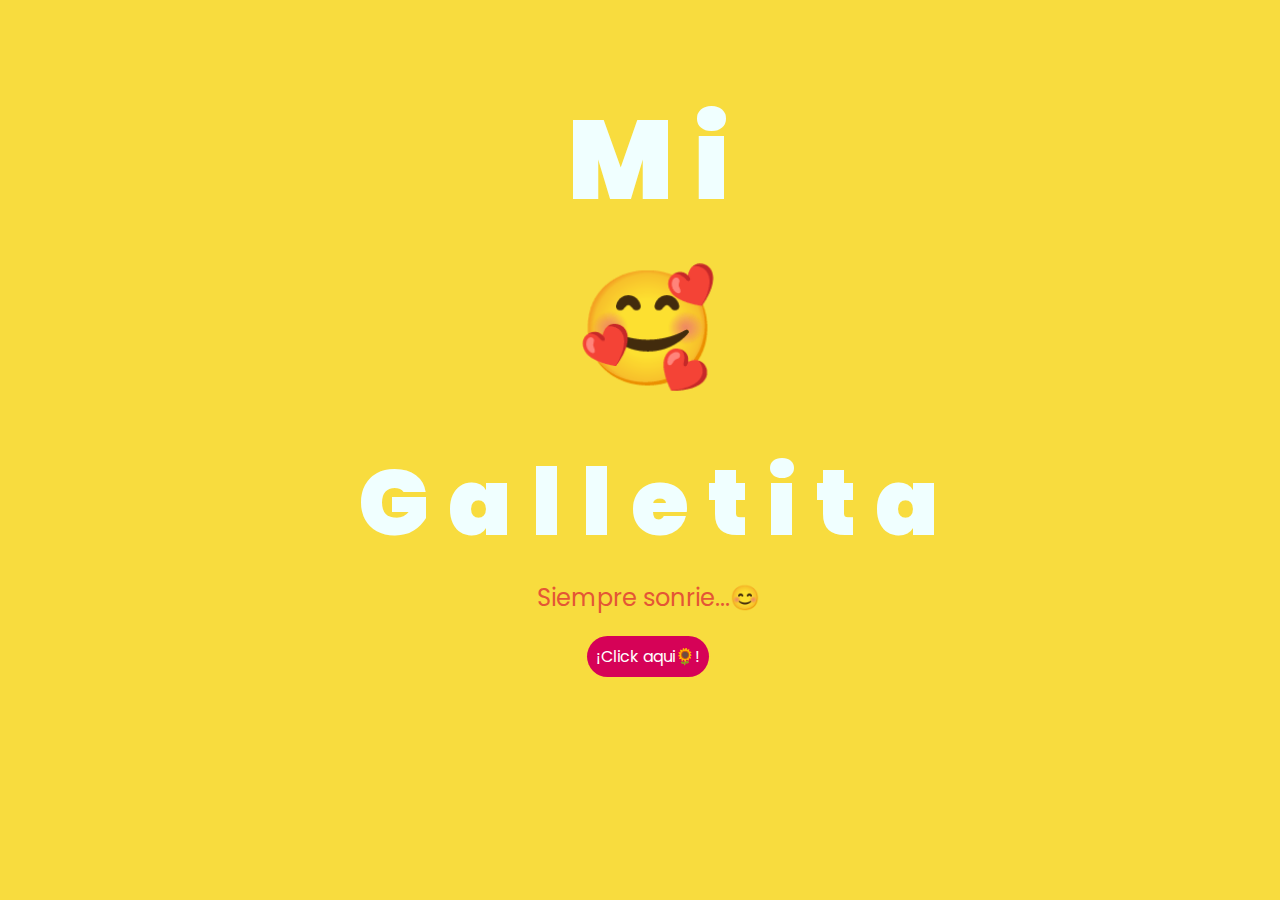
<file: index.html>
<!DOCTYPE html>
<html lang="es">

<head>
    <meta charset="UTF-8">
    <meta http-equiv="X-UA-Compatible" content="IE=edge">
    <meta name="viewport" content="width=device-width, initial-scale=1.0">
    <link rel="stylesheet" href="css/style.css">
    <title>21 marzo</title>
</head>

<body>
    <div class="greetings">
        <span>M</span>
        <span>i</span>
    </div>
    <div class="greetings">
        <span>🥰</span>
    </div>
    <div class="greetings">
        <small>G</small>
        <small>a</small>
        <small>l</small>
        <small>l</small>
        <small>e</small>
        <small>t</small>
        <small>i</small>
        <small>t</small>
        <small>a</small>
    </div>
    <div class="description">
        <span>Siempre sonrie...😊</span>
    </div>
    <div class="button">
        <button class="botones">
            <a href="flower.html" style="color: #fff;">¡Click aqui🌻!</a>
        </button>
    </div>
</body>
</html>
</file>
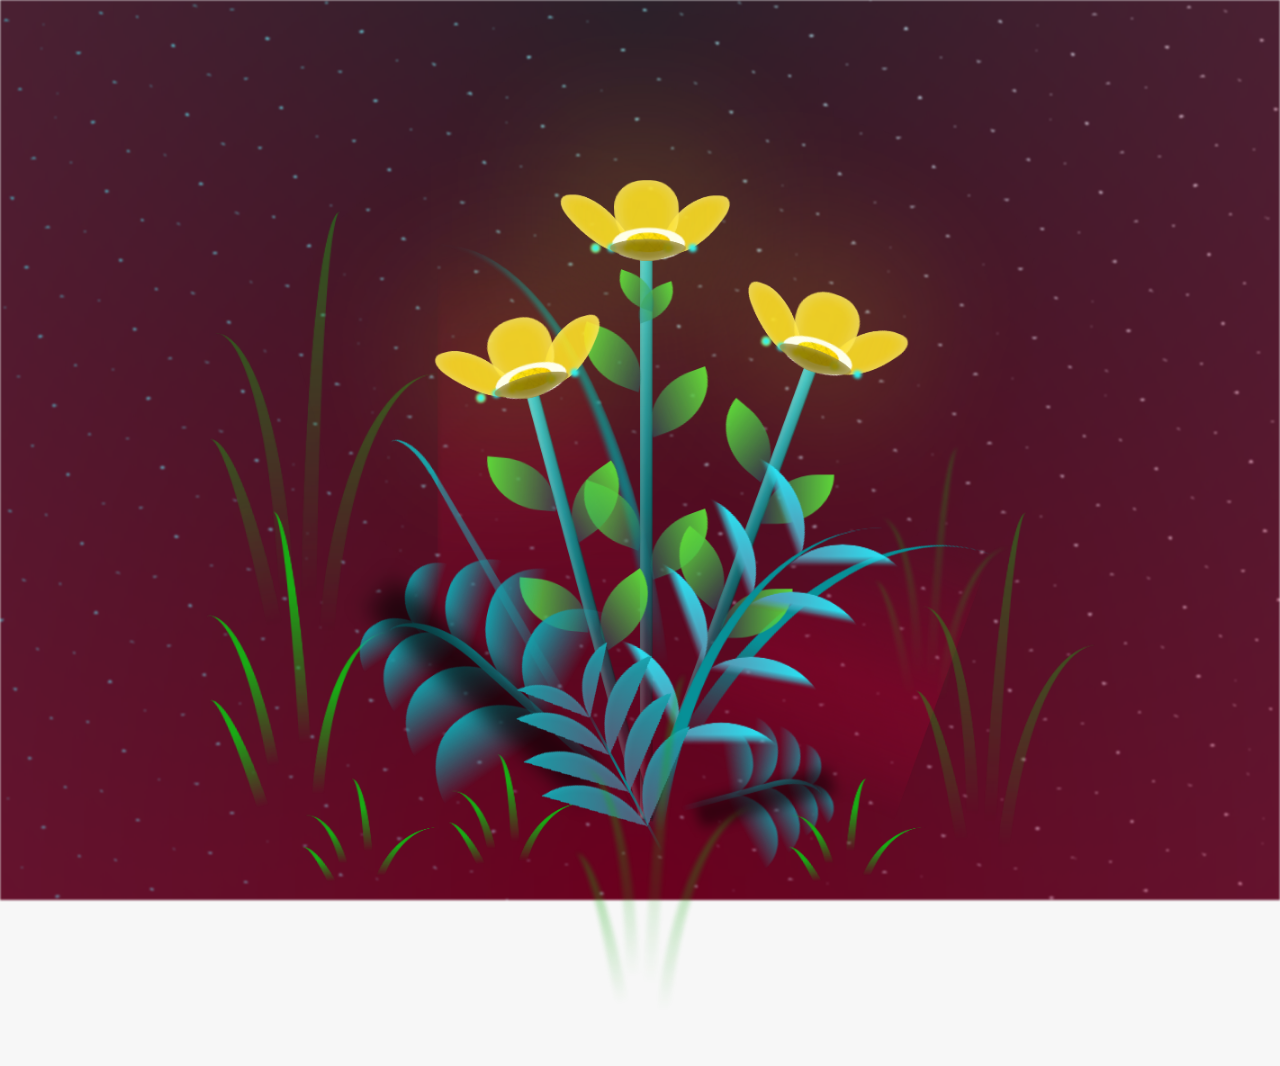
<file: flower.html>
<!DOCTYPE html>
<html lang="es">
  <head>
    <meta charset="UTF-8" />
    <meta http-equiv="X-UA-Compatible" content="IE=edge" />
    <meta name="viewport" content="width=device-width, initial-scale=1.0" />
    <link rel="stylesheet" href="css/main.css" />
    <title>Galletita</title>
  </head>
  <body class="container">
    <audio src="music/flores.mp4" autoplay></audio>
      <div class="night">
        <div class="izquierda">
          <br>
          <h2 class="titulo"> <br> Las flores amarillas 🌻🌻 me recuerdan a ti:<br>hermosas, brillantes, calidas y<br>siempre estan ahi para alegrarte el dia😊.</h2>
        </div>
      </div>
      
    <div class="flowers">
      <div class="flower flower--1">
        <div class="flower__leafs flower__leafs--1">
          <div class="flower__leaf flower__leaf--1"></div>
          <div class="flower__leaf flower__leaf--2"></div>
          <div class="flower__leaf flower__leaf--3"></div>
          <div class="flower__leaf flower__leaf--4"></div>
          <div class="flower__white-circle"></div>

          <div class="flower__light flower__light--1"></div>
          <div class="flower__light flower__light--2"></div>
          <div class="flower__light flower__light--3"></div>
          <div class="flower__light flower__light--4"></div>
          <div class="flower__light flower__light--5"></div>
          <div class="flower__light flower__light--6"></div>
          <div class="flower__light flower__light--7"></div>
          <div class="flower__light flower__light--8"></div>
        </div>
        <div class="flower__line">
          <div class="flower__line__leaf flower__line__leaf--1"></div>
          <div class="flower__line__leaf flower__line__leaf--2"></div>
          <div class="flower__line__leaf flower__line__leaf--3"></div>
          <div class="flower__line__leaf flower__line__leaf--4"></div>
          <div class="flower__line__leaf flower__line__leaf--5"></div>
          <div class="flower__line__leaf flower__line__leaf--6"></div>
        </div>
      </div>

      <div class="flower flower--2">
        <div class="flower__leafs flower__leafs--2">
          <div class="flower__leaf flower__leaf--1"></div>
          <div class="flower__leaf flower__leaf--2"></div>
          <div class="flower__leaf flower__leaf--3"></div>
          <div class="flower__leaf flower__leaf--4"></div>
          <div class="flower__white-circle"></div>

          <div class="flower__light flower__light--1"></div>
          <div class="flower__light flower__light--2"></div>
          <div class="flower__light flower__light--3"></div>
          <div class="flower__light flower__light--4"></div>
          <div class="flower__light flower__light--5"></div>
          <div class="flower__light flower__light--6"></div>
          <div class="flower__light flower__light--7"></div>
          <div class="flower__light flower__light--8"></div>
        </div>
        <div class="flower__line">
          <div class="flower__line__leaf flower__line__leaf--1"></div>
          <div class="flower__line__leaf flower__line__leaf--2"></div>
          <div class="flower__line__leaf flower__line__leaf--3"></div>
          <div class="flower__line__leaf flower__line__leaf--4"></div>
        </div>
      </div>

      <div class="flower flower--3">
        <div class="flower__leafs flower__leafs--3">
          <div class="flower__leaf flower__leaf--1"></div>
          <div class="flower__leaf flower__leaf--2"></div>
          <div class="flower__leaf flower__leaf--3"></div>
          <div class="flower__leaf flower__leaf--4"></div>
          <div class="flower__white-circle"></div>

          <div class="flower__light flower__light--1"></div>
          <div class="flower__light flower__light--2"></div>
          <div class="flower__light flower__light--3"></div>
          <div class="flower__light flower__light--4"></div>
          <div class="flower__light flower__light--5"></div>
          <div class="flower__light flower__light--6"></div>
          <div class="flower__light flower__light--7"></div>
          <div class="flower__light flower__light--8"></div>
        </div>
        <div class="flower__line">
          <div class="flower__line__leaf flower__line__leaf--1"></div>
          <div class="flower__line__leaf flower__line__leaf--2"></div>
          <div class="flower__line__leaf flower__line__leaf--3"></div>
          <div class="flower__line__leaf flower__line__leaf--4"></div>
        </div>
      </div>

      <div class="grow-ans" style="--d: 1.2s">
        <div class="flower__g-long">
          <div class="flower__g-long__top"></div>
          <div class="flower__g-long__bottom"></div>
        </div>
      </div>

      <div class="growing-grass">
        <div class="flower__grass flower__grass--1">
          <div class="flower__grass--top"></div>
          <div class="flower__grass--bottom"></div>
          <div class="flower__grass__leaf flower__grass__leaf--1"></div>
          <div class="flower__grass__leaf flower__grass__leaf--2"></div>
          <div class="flower__grass__leaf flower__grass__leaf--3"></div>
          <div class="flower__grass__leaf flower__grass__leaf--4"></div>
          <div class="flower__grass__leaf flower__grass__leaf--5"></div>
          <div class="flower__grass__leaf flower__grass__leaf--6"></div>
          <div class="flower__grass__leaf flower__grass__leaf--7"></div>
          <div class="flower__grass__leaf flower__grass__leaf--8"></div>
          <div class="flower__grass__overlay"></div>
        </div>
      </div>

      <div class="growing-grass">
        <div class="flower__grass flower__grass--2">
          <div class="flower__grass--top"></div>
          <div class="flower__grass--bottom"></div>
          <div class="flower__grass__leaf flower__grass__leaf--1"></div>
          <div class="flower__grass__leaf flower__grass__leaf--2"></div>
          <div class="flower__grass__leaf flower__grass__leaf--3"></div>
          <div class="flower__grass__leaf flower__grass__leaf--4"></div>
          <div class="flower__grass__leaf flower__grass__leaf--5"></div>
          <div class="flower__grass__leaf flower__grass__leaf--6"></div>
          <div class="flower__grass__leaf flower__grass__leaf--7"></div>
          <div class="flower__grass__leaf flower__grass__leaf--8"></div>
          <div class="flower__grass__overlay"></div>
        </div>
      </div>

      <div class="grow-ans" style="--d: 2.4s">
        <div class="flower__g-right flower__g-right--1">
          <div class="leaf"></div>
        </div>
      </div>

      <div class="grow-ans" style="--d: 2.8s">
        <div class="flower__g-right flower__g-right--2">
          <div class="leaf"></div>
        </div>
      </div>

      <div class="grow-ans" style="--d: 2.8s">
        <div class="flower__g-front">
          <div
            class="flower__g-front__leaf-wrapper flower__g-front__leaf-wrapper--1"
          >
            <div class="flower__g-front__leaf"></div>
          </div>
          <div
            class="flower__g-front__leaf-wrapper flower__g-front__leaf-wrapper--2"
          >
            <div class="flower__g-front__leaf"></div>
          </div>
          <div
            class="flower__g-front__leaf-wrapper flower__g-front__leaf-wrapper--3"
          >
            <div class="flower__g-front__leaf"></div>
          </div>
          <div
            class="flower__g-front__leaf-wrapper flower__g-front__leaf-wrapper--4"
          >
            <div class="flower__g-front__leaf"></div>
          </div>
          <div
            class="flower__g-front__leaf-wrapper flower__g-front__leaf-wrapper--5"
          >
            <div class="flower__g-front__leaf"></div>
          </div>
          <div
            class="flower__g-front__leaf-wrapper flower__g-front__leaf-wrapper--6"
          >
            <div class="flower__g-front__leaf"></div>
          </div>
          <div
            class="flower__g-front__leaf-wrapper flower__g-front__leaf-wrapper--7"
          >
            <div class="flower__g-front__leaf"></div>
          </div>
          <div
            class="flower__g-front__leaf-wrapper flower__g-front__leaf-wrapper--8"
          >
            <div class="flower__g-front__leaf"></div>
          </div>
          <div class="flower__g-front__line"></div>
        </div>
      </div>

      <div class="grow-ans" style="--d: 3.2s">
        <div class="flower__g-fr">
          <div class="leaf"></div>
          <div class="flower__g-fr__leaf flower__g-fr__leaf--1"></div>
          <div class="flower__g-fr__leaf flower__g-fr__leaf--2"></div>
          <div class="flower__g-fr__leaf flower__g-fr__leaf--3"></div>
          <div class="flower__g-fr__leaf flower__g-fr__leaf--4"></div>
          <div class="flower__g-fr__leaf flower__g-fr__leaf--5"></div>
          <div class="flower__g-fr__leaf flower__g-fr__leaf--6"></div>
          <div class="flower__g-fr__leaf flower__g-fr__leaf--7"></div>
          <div class="flower__g-fr__leaf flower__g-fr__leaf--8"></div>
        </div>
      </div>

      <div class="long-g long-g--0">
        <div class="grow-ans" style="--d: 3s">
          <div class="leaf leaf--0"></div>
        </div>
        <div class="grow-ans" style="--d: 2.2s">
          <div class="leaf leaf--1"></div>
        </div>
        <div class="grow-ans" style="--d: 3.4s">
          <div class="leaf leaf--2"></div>
        </div>
        <div class="grow-ans" style="--d: 3.6s">
          <div class="leaf leaf--3"></div>
        </div>
      </div>

      <div class="long-g long-g--1">
        <div class="grow-ans" style="--d: 3.6s">
          <div class="leaf leaf--0"></div>
        </div>
        <div class="grow-ans" style="--d: 3.8s">
          <div class="leaf leaf--1"></div>
        </div>
        <div class="grow-ans" style="--d: 4s">
          <div class="leaf leaf--2"></div>
        </div>
        <div class="grow-ans" style="--d: 4.2s">
          <div class="leaf leaf--3"></div>
        </div>
      </div>

      <div class="long-g long-g--2">
        <div class="grow-ans" style="--d: 4s">
          <div class="leaf leaf--0"></div>
        </div>
        <div class="grow-ans" style="--d: 4.2s">
          <div class="leaf leaf--1"></div>
        </div>
        <div class="grow-ans" style="--d: 4.4s">
          <div class="leaf leaf--2"></div>
        </div>
        <div class="grow-ans" style="--d: 4.6s">
          <div class="leaf leaf--3"></div>
        </div>
      </div>

      <div class="long-g long-g--3">
        <div class="grow-ans" style="--d: 4s">
          <div class="leaf leaf--0"></div>
        </div>
        <div class="grow-ans" style="--d: 4.2s">
          <div class="leaf leaf--1"></div>
        </div>
        <div class="grow-ans" style="--d: 3s">
          <div class="leaf leaf--2"></div>
        </div>
        <div class="grow-ans" style="--d: 3.6s">
          <div class="leaf leaf--3"></div>
        </div>
      </div>

      <div class="long-g long-g--4">
        <div class="grow-ans" style="--d: 4s">
          <div class="leaf leaf--0"></div>
        </div>
        <div class="grow-ans" style="--d: 4.2s">
          <div class="leaf leaf--1"></div>
        </div>
        <div class="grow-ans" style="--d: 3s">
          <div class="leaf leaf--2"></div>
        </div>
        <div class="grow-ans" style="--d: 3.6s">
          <div class="leaf leaf--3"></div>
        </div>
      </div>

      <div class="long-g long-g--5">
        <div class="grow-ans" style="--d: 4s">
          <div class="leaf leaf--0"></div>
        </div>
        <div class="grow-ans" style="--d: 4.2s">
          <div class="leaf leaf--1"></div>
        </div>
        <div class="grow-ans" style="--d: 3s">
          <div class="leaf leaf--2"></div>
        </div>
        <div class="grow-ans" style="--d: 3.6s">
          <div class="leaf leaf--3"></div>
        </div>
      </div>

      <div class="long-g long-g--6">
        <div class="grow-ans" style="--d: 4.2s">
          <div class="leaf leaf--0"></div>
        </div>
        <div class="grow-ans" style="--d: 4.4s">
          <div class="leaf leaf--1"></div>
        </div>
        <div class="grow-ans" style="--d: 4.6s">
          <div class="leaf leaf--2"></div>
        </div>
        <div class="grow-ans" style="--d: 4.8s">
          <div class="leaf leaf--3"></div>
        </div>
      </div>

      <div class="long-g long-g--7">
        <div class="grow-ans" style="--d: 3s">
          <div class="leaf leaf--0"></div>
        </div>
        <div class="grow-ans" style="--d: 3.2s">
          <div class="leaf leaf--1"></div>
        </div>
        <div class="grow-ans" style="--d: 3.5s">
          <div class="leaf leaf--2"></div>
        </div>
        <div class="grow-ans" style="--d: 3.6s">
          <div class="leaf leaf--3"></div>
        </div>
      </div>
    </div>
    <script src="anim.js"></script>
    <script src="main.js"></script>
  </body>
</html>
</file>
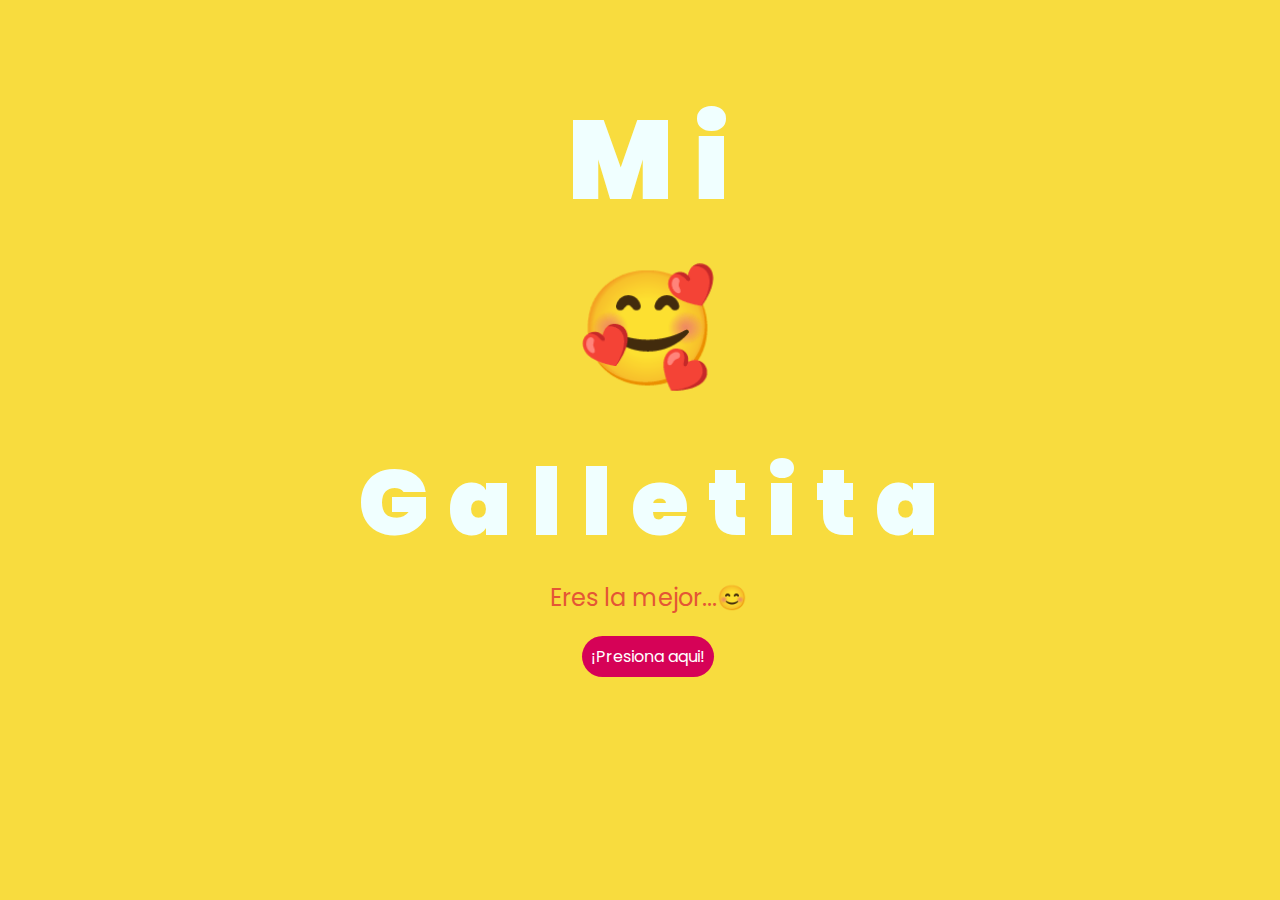
<file: main.html>
<!DOCTYPE html>
<html lang="es">

<head>
    <meta charset="UTF-8">
    <meta http-equiv="X-UA-Compatible" content="IE=edge">
    <meta name="viewport" content="width=device-width, initial-scale=1.0">
    <link rel="stylesheet" href="css/style.css">
    <title>21 marzo</title>
</head>

<body>
    <div class="greetings">
        <span>M</span>
        <span>i</span>
    </div>
    <div class="greetings">
        <span>🥰</span>
    </div>
    <div class="greetings">
        <small>G</small>
        <small>a</small>
        <small>l</small>
        <small>l</small>
        <small>e</small>
        <small>t</small>
        <small>i</small>
        <small>t</small>
        <small>a</small>
    </div>
    <div class="description">
        <span>Eres la mejor...😊</span>
    </div>
    <div class="button">
        <button class="botones">
            <a href="flower.html" style="color: #fff;">¡Presiona aqui!</a>
        </button>
    </div>
</body>
</html>
</file>
<file: css/style.css>
@import url('https://fonts.googleapis.com/css2?family=Poppins:ital,wght@0,500;1,900&display=swap');
*{
    font-family: 'Poppins',cursive;
}
body{
    color: azure;
    width: 100%;
    height: 82vh;
    display: flex;
    flex-direction: column;
    align-items: center;
    justify-content: center;
    background-color: #f7d61bd8;
    padding-top: -30;
}

.botones{
    padding: 9px;
    border-radius: 80px;
    background-color: transparent;
    border: none;
}

.botones a{
    background-color: #d60257;
    padding: 9px;
    border-radius: 80px;
    -webkit-border-radius: 80px;
    -moz-border-radius: 80px;
    -ms-border-radius: 80px;
    -o-border-radius: 80px;

}

.botones a:focus{
    background-color: rgb(50, 194, 194);
}

.greetings{
    font-size: 7rem;
    font-weight: 900;
}
.greetings > span{
    animation: glow 2.5s ease-in-out infinite;
}
.greetings > small{
    animation: glow 2.5s ease-in-out infinite;
}
@keyframes glow{
    0%, 100%{
        color: #fff;
        text-shadow: 0 0 12px #39c6d6, 0 0 50px #39c6d6, 0 0 100px #39c6d6;
    }
    10%, 90%{
        color: #d60257;
        text-shadow: none;
    }
}

.description{
    font-size: 1.5rem;
    margin-bottom: 20px;
    color: #e45635;
}

.button a{
    text-decoration: none;
    font-size: 1rem;
    color: #111;
}

@media screen and (max-width:574px){
    .greetings{
        display: block;
        font-size: 4rem;
        font-weight: 800;
        text-align: center;
    }
    .greetings span{
        font-family:cursive;
        font-weight: bold;
    }
    .greetings small{
        font-family:cursive;
        font-weight: bold;
    }
    .description{
        font-size: 2rem;
    }
    
    .button a{
        font-size: 1rem;
    }
}
</file>
<file: css/main.css>
*,
*::after,
*::before {
  padding: 0;
  margin: 0;
  box-sizing: border-box;
}

:root {
  --dark-color: #b200326e;
}

body {
  display: flex;
  align-items: flex-end;
  justify-content: center;
  min-height: 100vh;
  background-color: var(--dark-color);
  overflow: hidden;
  perspective: 1000px;
}

#lyrics {
  font-size: 28px;
  font-family: "Franklin Gothic Medium", "Arial Narrow", Arial, sans-serif;
  color: white;
  position: absolute;
  margin-bottom: 20%;
  z-index: 1;
  font-weight: bold;
  letter-spacing: 4px;
}
@media only screen and (max-width: 600px) {
  /* Estilos específicos para dispositivos con un ancho máximo de 600px */
  #lyrics {
      font-size: 14px; /* Reduce el tamaño del texto para dispositivos más pequeños */
      margin-bottom: 530px;
      letter-spacing: 3px;
  }

}
.titulo {
  margin-bottom: 180px;
  font-family: "Arial Narrow", Arial, sans-serif;
  color: #f7f71b;
  position: absolute;
  font-weight: bold;
  letter-spacing: 10px;
  opacity: 0;
  animation: fadeIn 3s ease-in-out forwards;
  text-align: center;
  font-family:cursive;
}
@keyframes fadeIn {
  from {
    opacity: 0;
  }
  to {
    opacity: 1;
  }
}

.night {
  display: flex;
  justify-content: space-between;
  z-index: -1;
  position: absolute;
  left: 50%;
  top: 0;
  transform: translateX(-50%);
  width: 100%;
  height: 100%;
  filter: blur(0.1vmin);
  background-image: radial-gradient(
      ellipse at top,
      transparent 0%,
      var(--dark-color)
    ),
    radial-gradient(
      ellipse at bottom,
      var(--dark-color),
      rgba(145, 233, 255, 0.2)
    ),
    repeating-linear-gradient(
      220deg,
      rgb(0, 0, 0) 0px,
      rgb(0, 0, 0) 19px,
      transparent 19px,
      transparent 22px
    ),
    repeating-linear-gradient(
      189deg,
      rgb(0, 0, 0) 0px,
      rgb(0, 0, 0) 19px,
      transparent 19px,
      transparent 22px
    ),
    repeating-linear-gradient(
      148deg,
      rgb(0, 0, 0) 0px,
      rgb(0, 0, 0) 19px,
      transparent 19px,
      transparent 22px
    ),
    linear-gradient(90deg, rgb(0, 255, 250), rgb(240, 240, 240));
}
.derecha {
  width: 50%;
}
.izquierda {
  width: 50%;
}

.flowers {
  position: relative;
  transform: scale(0.9);
}

@media only screen and (max-width: 600px) {
  /* Estilos específicos para dispositivos con un ancho máximo de 600px */
.flowers {
      font-size: 14px;
      margin-bottom: 0%;
      letter-spacing: 3px;
      transform: scale(1.0);
}

}

.flower {
  position: absolute;
  bottom: 10vmin;
  transform-origin: bottom center;
  z-index: 10;
  --fl-speed: 0.8s;
}
.flower--1 {
  -webkit-animation: moving-flower-1 4s linear infinite;
  animation: moving-flower-1 4s linear infinite;
}
.flower--1 .flower__line {
  height: 70vmin;
  -webkit-animation-delay: 0.3s;
  animation-delay: 0.3s;
}
.flower--1 .flower__line__leaf--1 {
  -webkit-animation: blooming-leaf-right var(--fl-speed) 1.6s backwards;
  animation: blooming-leaf-right var(--fl-speed) 1.6s backwards;
}
.flower--1 .flower__line__leaf--2 {
  -webkit-animation: blooming-leaf-right var(--fl-speed) 1.4s backwards;
  animation: blooming-leaf-right var(--fl-speed) 1.4s backwards;
}
.flower--1 .flower__line__leaf--3 {
  -webkit-animation: blooming-leaf-left var(--fl-speed) 1.2s backwards;
  animation: blooming-leaf-left var(--fl-speed) 1.2s backwards;
}
.flower--1 .flower__line__leaf--4 {
  -webkit-animation: blooming-leaf-left var(--fl-speed) 1s backwards;
  animation: blooming-leaf-left var(--fl-speed) 1s backwards;
}
.flower--1 .flower__line__leaf--5 {
  -webkit-animation: blooming-leaf-right var(--fl-speed) 1.8s backwards;
  animation: blooming-leaf-right var(--fl-speed) 1.8s backwards;
}
.flower--1 .flower__line__leaf--6 {
  -webkit-animation: blooming-leaf-left var(--fl-speed) 2s backwards;
  animation: blooming-leaf-left var(--fl-speed) 2s backwards;
}
.flower--2 {
  left: 50%;
  transform: rotate(20deg);
  -webkit-animation: moving-flower-2 4s linear infinite;
  animation: moving-flower-2 4s linear infinite;
}
.flower--2 .flower__line {
  height: 60vmin;
  -webkit-animation-delay: 0.6s;
  animation-delay: 0.6s;
}
.flower--2 .flower__line__leaf--1 {
  -webkit-animation: blooming-leaf-right var(--fl-speed) 1.9s backwards;
  animation: blooming-leaf-right var(--fl-speed) 1.9s backwards;
}
.flower--2 .flower__line__leaf--2 {
  -webkit-animation: blooming-leaf-right var(--fl-speed) 1.7s backwards;
  animation: blooming-leaf-right var(--fl-speed) 1.7s backwards;
}
.flower--2 .flower__line__leaf--3 {
  -webkit-animation: blooming-leaf-left var(--fl-speed) 1.5s backwards;
  animation: blooming-leaf-left var(--fl-speed) 1.5s backwards;
}
.flower--2 .flower__line__leaf--4 {
  -webkit-animation: blooming-leaf-left var(--fl-speed) 1.3s backwards;
  animation: blooming-leaf-left var(--fl-speed) 1.3s backwards;
}
.flower--3 {
  left: 50%;
  transform: rotate(-15deg);
  -webkit-animation: moving-flower-3 4s linear infinite;
  animation: moving-flower-3 4s linear infinite;
}
.flower--3 .flower__line {
  -webkit-animation-delay: 0.9s;
  animation-delay: 0.9s;
}
.flower--3 .flower__line__leaf--1 {
  -webkit-animation: blooming-leaf-right var(--fl-speed) 2.5s backwards;
  animation: blooming-leaf-right var(--fl-speed) 2.5s backwards;
}
.flower--3 .flower__line__leaf--2 {
  -webkit-animation: blooming-leaf-right var(--fl-speed) 2.3s backwards;
  animation: blooming-leaf-right var(--fl-speed) 2.3s backwards;
}
.flower--3 .flower__line__leaf--3 {
  -webkit-animation: blooming-leaf-left var(--fl-speed) 2.1s backwards;
  animation: blooming-leaf-left var(--fl-speed) 2.1s backwards;
}
.flower--3 .flower__line__leaf--4 {
  -webkit-animation: blooming-leaf-left var(--fl-speed) 1.9s backwards;
  animation: blooming-leaf-left var(--fl-speed) 1.9s backwards;
}
.flower__leafs {
  position: relative;
  -webkit-animation: blooming-flower 2s backwards;
  animation: blooming-flower 2s backwards;
}
.flower__leafs--1 {
  -webkit-animation-delay: 1.1s;
  animation-delay: 1.1s;
}
.flower__leafs--2 {
  -webkit-animation-delay: 1.4s;
  animation-delay: 1.4s;
}
.flower__leafs--3 {
  -webkit-animation-delay: 1.7s;
  animation-delay: 1.7s;
}
.flower__leafs::after {
  content: "";
  position: absolute;
  left: 0;
  top: 0;
  transform: translate(-50%, -100%);
  width: 8vmin;
  height: 8vmin;
  background-color: #f9fd25;
  /* background-color: #fd2525; */
  filter: blur(10vmin);
}
.flower__leaf {
  position: absolute;
  bottom: 0;
  left: 50%;
  width: 8vmin;
  height: 11vmin;
  border-radius: 51% 49% 47% 53%/44% 45% 55% 69%;
  background-color: #253bfd;
  background-color: #fddd25;
  transform-origin: bottom center;
  opacity: 0.9;
  box-shadow: inset 0 0 2vmin rgba(255, 255, 255, 0.5);
}
.flower__leaf--1 {
  transform: translate(-10%, 1%) rotateY(40deg) rotateX(-50deg);
}
.flower__leaf--2 {
  transform: translate(-50%, -4%) rotateX(40deg);
}
.flower__leaf--3 {
  transform: translate(-90%, 0%) rotateY(45deg) rotateX(50deg);
}
.flower__leaf--4 {
  width: 8vmin;
  height: 8vmin;
  transform-origin: bottom left;
  border-radius: 4vmin 10vmin 4vmin 4vmin;
  transform: translate(0%, 18%) rotateX(70deg) rotate(-43deg);
  background-color: #7c6901;
  z-index: 1;
  opacity: 0.8;
}
.flower__white-circle {
  position: absolute;
  left: -3.5vmin;
  top: -3vmin;
  width: 9vmin;
  height: 4vmin;
  border-radius: 50%;
  background-color: #fff;
}
.flower__white-circle::after {
  content: "";
  position: absolute;
  left: 50%;
  top: 45%;
  transform: translate(-50%, -50%);
  width: 60%;
  height: 60%;
  border-radius: inherit;
  background-image: repeating-linear-gradient(
      135deg,
      rgba(0, 0, 0, 0.03) 0px,
      rgba(0, 0, 0, 0.03) 1px,
      transparent 1px,
      transparent 12px
    ),
    repeating-linear-gradient(
      45deg,
      rgba(0, 0, 0, 0.03) 0px,
      rgba(0, 0, 0, 0.03) 1px,
      transparent 1px,
      transparent 12px
    ),
    repeating-linear-gradient(
      67.5deg,
      rgba(0, 0, 0, 0.03) 0px,
      rgba(0, 0, 0, 0.03) 1px,
      transparent 1px,
      transparent 12px
    ),
    repeating-linear-gradient(
      135deg,
      rgba(0, 0, 0, 0.03) 0px,
      rgba(0, 0, 0, 0.03) 1px,
      transparent 1px,
      transparent 12px
    ),
    repeating-linear-gradient(
      45deg,
      rgba(0, 0, 0, 0.03) 0px,
      rgba(0, 0, 0, 0.03) 1px,
      transparent 1px,
      transparent 12px
    ),
    repeating-linear-gradient(
      112.5deg,
      rgba(0, 0, 0, 0.03) 0px,
      rgba(0, 0, 0, 0.03) 1px,
      transparent 1px,
      transparent 12px
    ),
    repeating-linear-gradient(
      112.5deg,
      rgba(0, 0, 0, 0.03) 0px,
      rgba(0, 0, 0, 0.03) 1px,
      transparent 1px,
      transparent 12px
    ),
    repeating-linear-gradient(
      45deg,
      rgba(0, 0, 0, 0.03) 0px,
      rgba(0, 0, 0, 0.03) 1px,
      transparent 1px,
      transparent 12px
    ),
    repeating-linear-gradient(
      22.5deg,
      rgba(0, 0, 0, 0.03) 0px,
      rgba(0, 0, 0, 0.03) 1px,
      transparent 1px,
      transparent 12px
    ),
    repeating-linear-gradient(
      45deg,
      rgba(0, 0, 0, 0.03) 0px,
      rgba(0, 0, 0, 0.03) 1px,
      transparent 1px,
      transparent 12px
    ),
    repeating-linear-gradient(
      22.5deg,
      rgba(0, 0, 0, 0.03) 0px,
      rgba(0, 0, 0, 0.03) 1px,
      transparent 1px,
      transparent 12px
    ),
    repeating-linear-gradient(
      135deg,
      rgba(0, 0, 0, 0.03) 0px,
      rgba(0, 0, 0, 0.03) 1px,
      transparent 1px,
      transparent 12px
    ),
    repeating-linear-gradient(
      157.5deg,
      rgba(0, 0, 0, 0.03) 0px,
      rgba(0, 0, 0, 0.03) 1px,
      transparent 1px,
      transparent 12px
    ),
    repeating-linear-gradient(
      67.5deg,
      rgba(0, 0, 0, 0.03) 0px,
      rgba(0, 0, 0, 0.03) 1px,
      transparent 1px,
      transparent 12px
    ),
    repeating-linear-gradient(
      67.5deg,
      rgba(0, 0, 0, 0.03) 0px,
      rgba(0, 0, 0, 0.03) 1px,
      transparent 1px,
      transparent 12px
    ),
    linear-gradient(90deg, rgb(255, 235, 18), rgb(255, 206, 0));
}
.flower__line {
  height: 55vmin;
  width: 1.5vmin;
  background-image: linear-gradient(
      to left,
      rgba(0, 0, 0, 0.2),
      transparent,
      rgba(255, 255, 255, 0.2)
    ),
    linear-gradient(to top, transparent 10%, #14757a, #39c6d6);
  box-shadow: inset 0 0 2px rgba(0, 0, 0, 0.5);
  -webkit-animation: grow-flower-tree 4s backwards;
  animation: grow-flower-tree 4s backwards;
}
.flower__line__leaf {
  --w: 7vmin;
  --h: calc(var(--w) + 2vmin);
  position: absolute;
  top: 20%;
  left: 90%;
  width: var(--w);
  height: var(--h);
  border-top-right-radius: var(--h);
  border-bottom-left-radius: var(--h);
  background-image: linear-gradient(to top, rgba(20, 117, 122, 0.4), #5ed639);
}
.flower__line__leaf--1 {
  transform: rotate(70deg) rotateY(30deg);
}
.flower__line__leaf--2 {
  top: 45%;
  transform: rotate(70deg) rotateY(30deg);
}
.flower__line__leaf--3,
.flower__line__leaf--4,
.flower__line__leaf--6 {
  border-top-right-radius: 0;
  border-bottom-left-radius: 0;
  border-top-left-radius: var(--h);
  border-bottom-right-radius: var(--h);
  left: -460%;
  top: 12%;
  transform: rotate(-70deg) rotateY(30deg);
}
.flower__line__leaf--4 {
  top: 40%;
}
.flower__line__leaf--5 {
  top: 0;
  transform-origin: left;
  transform: rotate(70deg) rotateY(30deg) scale(0.6);
}
.flower__line__leaf--6 {
  top: -2%;
  left: -450%;
  transform-origin: right;
  transform: rotate(-70deg) rotateY(30deg) scale(0.6);
}
.flower__light {
  position: absolute;
  bottom: 0vmin;
  width: 1vmin;
  height: 1vmin;
  background-color: rgb(255, 251, 0);
  border-radius: 50%;
  filter: blur(0.2vmin);
  -webkit-animation: light-ans 4s linear infinite backwards;
  animation: light-ans 4s linear infinite backwards;
}
.flower__light:nth-child(odd) {
  background-color: #23f0ff;
}
.flower__light--1 {
  left: -2vmin;
  -webkit-animation-delay: 1s;
  animation-delay: 1s;
}
.flower__light--2 {
  left: 3vmin;
  -webkit-animation-delay: 0.5s;
  animation-delay: 0.5s;
}
.flower__light--3 {
  left: -6vmin;
  -webkit-animation-delay: 0.3s;
  animation-delay: 0.3s;
}
.flower__light--4 {
  left: 6vmin;
  -webkit-animation-delay: 0.9s;
  animation-delay: 0.9s;
}
.flower__light--5 {
  left: -1vmin;
  -webkit-animation-delay: 1.5s;
  animation-delay: 1.5s;
}
.flower__light--6 {
  left: -4vmin;
  -webkit-animation-delay: 3s;
  animation-delay: 3s;
}
.flower__light--7 {
  left: 3vmin;
  -webkit-animation-delay: 2s;
  animation-delay: 2s;
}
.flower__light--8 {
  left: -6vmin;
  -webkit-animation-delay: 3.5s;
  animation-delay: 3.5s;
}
.flower__grass {
  --c: #159faa;
  --line-w: 1.5vmin;
  position: absolute;
  bottom: 12vmin;
  left: -7vmin;
  display: flex;
  flex-direction: column;
  align-items: flex-end;
  z-index: 20;
  transform-origin: bottom center;
  transform: rotate(-48deg) rotateY(40deg);
}
.flower__grass--1 {
  -webkit-animation: moving-grass 2s linear infinite;
  animation: moving-grass 2s linear infinite;
}
.flower__grass--2 {
  left: 2vmin;
  bottom: 10vmin;
  transform: scale(0.5) rotate(75deg) rotateX(10deg) rotateY(-200deg);
  opacity: 0.8;
  z-index: 0;
  -webkit-animation: moving-grass--2 1.5s linear infinite;
  animation: moving-grass--2 1.5s linear infinite;
}
.flower__grass--top {
  width: 7vmin;
  height: 10vmin;
  border-top-right-radius: 100%;
  border-right: var(--line-w) solid var(--c);
  transform-origin: bottom center;
  transform: rotate(-2deg);
}
.flower__grass--bottom {
  margin-top: -2px;
  width: var(--line-w);
  height: 25vmin;
  background-image: linear-gradient(to top, transparent, var(--c));
}
.flower__grass__leaf {
  --size: 10vmin;
  position: absolute;
  width: calc(var(--size) * 2.1);
  height: var(--size);
  border-top-left-radius: var(--size);
  border-top-right-radius: var(--size);
  background-image: linear-gradient(
    to top,
    transparent,
    transparent 30%,
    var(--c)
  );
  z-index: 100;
}
.flower__grass__leaf--1 {
  top: -6%;
  left: 30%;
  --size: 6vmin;
  transform: rotate(-20deg);
  -webkit-animation: growing-grass-ans--1 2s 2.6s backwards;
  animation: growing-grass-ans--1 2s 2.6s backwards;
}
@-webkit-keyframes growing-grass-ans--1 {
  0% {
    transform-origin: bottom left;
    transform: rotate(-20deg) scale(0);
  }
}
@keyframes growing-grass-ans--1 {
  0% {
    transform-origin: bottom left;
    transform: rotate(-20deg) scale(0);
  }
}
.flower__grass__leaf--2 {
  top: -5%;
  left: -110%;
  --size: 6vmin;
  transform: rotate(10deg);
  -webkit-animation: growing-grass-ans--2 2s 2.4s linear backwards;
  animation: growing-grass-ans--2 2s 2.4s linear backwards;
}
@-webkit-keyframes growing-grass-ans--2 {
  0% {
    transform-origin: bottom right;
    transform: rotate(10deg) scale(0);
  }
}
@keyframes growing-grass-ans--2 {
  0% {
    transform-origin: bottom right;
    transform: rotate(10deg) scale(0);
  }
}
.flower__grass__leaf--3 {
  top: 5%;
  left: 60%;
  --size: 8vmin;
  transform: rotate(-18deg) rotateX(-20deg);
  -webkit-animation: growing-grass-ans--3 2s 2.2s linear backwards;
  animation: growing-grass-ans--3 2s 2.2s linear backwards;
}
@-webkit-keyframes growing-grass-ans--3 {
  0% {
    transform-origin: bottom left;
    transform: rotate(-18deg) rotateX(-20deg) scale(0);
  }
}
@keyframes growing-grass-ans--3 {
  0% {
    transform-origin: bottom left;
    transform: rotate(-18deg) rotateX(-20deg) scale(0);
  }
}
.flower__grass__leaf--4 {
  top: 6%;
  left: -135%;
  --size: 8vmin;
  transform: rotate(2deg);
  -webkit-animation: growing-grass-ans--4 2s 2s linear backwards;
  animation: growing-grass-ans--4 2s 2s linear backwards;
}
@-webkit-keyframes growing-grass-ans--4 {
  0% {
    transform-origin: bottom right;
    transform: rotate(2deg) scale(0);
  }
}
@keyframes growing-grass-ans--4 {
  0% {
    transform-origin: bottom right;
    transform: rotate(2deg) scale(0);
  }
}
.flower__grass__leaf--5 {
  top: 20%;
  left: 60%;
  --size: 10vmin;
  transform: rotate(-24deg) rotateX(-20deg);
  -webkit-animation: growing-grass-ans--5 2s 1.8s linear backwards;
  animation: growing-grass-ans--5 2s 1.8s linear backwards;
}
@-webkit-keyframes growing-grass-ans--5 {
  0% {
    transform-origin: bottom left;
    transform: rotate(-24deg) rotateX(-20deg) scale(0);
  }
}
@keyframes growing-grass-ans--5 {
  0% {
    transform-origin: bottom left;
    transform: rotate(-24deg) rotateX(-20deg) scale(0);
  }
}
.flower__grass__leaf--6 {
  top: 22%;
  left: -180%;
  --size: 10vmin;
  transform: rotate(10deg);
  -webkit-animation: growing-grass-ans--6 2s 1.6s linear backwards;
  animation: growing-grass-ans--6 2s 1.6s linear backwards;
}
@-webkit-keyframes growing-grass-ans--6 {
  0% {
    transform-origin: bottom right;
    transform: rotate(10deg) scale(0);
  }
}
@keyframes growing-grass-ans--6 {
  0% {
    transform-origin: bottom right;
    transform: rotate(10deg) scale(0);
  }
}
.flower__grass__leaf--7 {
  top: 39%;
  left: 70%;
  --size: 10vmin;
  transform: rotate(-10deg);
  -webkit-animation: growing-grass-ans--7 2s 1.4s linear backwards;
  animation: growing-grass-ans--7 2s 1.4s linear backwards;
}
@-webkit-keyframes growing-grass-ans--7 {
  0% {
    transform-origin: bottom left;
    transform: rotate(-10deg) scale(0);
  }
}
@keyframes growing-grass-ans--7 {
  0% {
    transform-origin: bottom left;
    transform: rotate(-10deg) scale(0);
  }
}
.flower__grass__leaf--8 {
  top: 40%;
  left: -215%;
  --size: 11vmin;
  transform: rotate(10deg);
  -webkit-animation: growing-grass-ans--8 2s 1.2s linear backwards;
  animation: growing-grass-ans--8 2s 1.2s linear backwards;
}
@-webkit-keyframes growing-grass-ans--8 {
  0% {
    transform-origin: bottom right;
    transform: rotate(10deg) scale(0);
  }
}
@keyframes growing-grass-ans--8 {
  0% {
    transform-origin: bottom right;
    transform: rotate(10deg) scale(0);
  }
}
.flower__grass__overlay {
  position: absolute;
  top: -10%;
  right: 0%;
  width: 100%;
  height: 100%;
  background-color: rgba(0, 0, 0, 0.6);
  filter: blur(1.5vmin);
  z-index: 100;
}
.flower__g-long {
  --w: 2vmin;
  --h: 6vmin;
  --c: #159faa;
  position: absolute;
  bottom: 10vmin;
  left: -3vmin;
  transform-origin: bottom center;
  transform: rotate(-30deg) rotateY(-20deg);
  display: flex;
  flex-direction: column;
  align-items: flex-end;
  -webkit-animation: flower-g-long-ans 3s linear infinite;
  animation: flower-g-long-ans 3s linear infinite;
}
@-webkit-keyframes flower-g-long-ans {
  0%,
  100% {
    transform: rotate(-30deg) rotateY(-20deg);
  }
  50% {
    transform: rotate(-32deg) rotateY(-20deg);
  }
}
@keyframes flower-g-long-ans {
  0%,
  100% {
    transform: rotate(-30deg) rotateY(-20deg);
  }
  50% {
    transform: rotate(-32deg) rotateY(-20deg);
  }
}
.flower__g-long__top {
  top: calc(var(--h) * -1);
  width: calc(var(--w) + 1vmin);
  height: var(--h);
  border-top-right-radius: 100%;
  border-right: 0.7vmin solid var(--c);
  transform: translate(-0.7vmin, 1vmin);
}
.flower__g-long__bottom {
  width: var(--w);
  height: 50vmin;
  transform-origin: bottom center;
  background-image: linear-gradient(to top, transparent 30%, var(--c));
  box-shadow: inset 0 0 2px rgba(0, 0, 0, 0.5);
  -webkit-clip-path: polygon(35% 0, 65% 1%, 100% 100%, 0% 100%);
  clip-path: polygon(35% 0, 65% 1%, 100% 100%, 0% 100%);
}
.flower__g-right {
  position: absolute;
  bottom: 6vmin;
  left: -2vmin;
  transform-origin: bottom left;
  transform: rotate(20deg);
}
.flower__g-right .leaf {
  width: 30vmin;
  height: 50vmin;
  border-top-left-radius: 100%;
  border-left: 2vmin solid #079097;
  background-image: linear-gradient(
    to bottom,
    transparent,
    var(--dark-color) 60%
  );
  -webkit-mask-image: linear-gradient(to top, transparent 30%, #079097 60%);
}
.flower__g-right--1 {
  -webkit-animation: flower-g-right-ans 2.5s linear infinite;
  animation: flower-g-right-ans 2.5s linear infinite;
}
.flower__g-right--2 {
  left: 5vmin;
  transform: rotateY(-180deg);
  -webkit-animation: flower-g-right-ans--2 3s linear infinite;
  animation: flower-g-right-ans--2 3s linear infinite;
}
.flower__g-right--2 .leaf {
  height: 75vmin;
  filter: blur(0.3vmin);
  opacity: 0.8;
}
@-webkit-keyframes flower-g-right-ans {
  0%,
  100% {
    transform: rotate(20deg);
  }
  50% {
    transform: rotate(24deg) rotateX(-20deg);
  }
}
@keyframes flower-g-right-ans {
  0%,
  100% {
    transform: rotate(20deg);
  }
  50% {
    transform: rotate(24deg) rotateX(-20deg);
  }
}
@-webkit-keyframes flower-g-right-ans--2 {
  0%,
  100% {
    transform: rotateY(-180deg) rotate(0deg) rotateX(-20deg);
  }
  50% {
    transform: rotateY(-180deg) rotate(6deg) rotateX(-20deg);
  }
}
@keyframes flower-g-right-ans--2 {
  0%,
  100% {
    transform: rotateY(-180deg) rotate(0deg) rotateX(-20deg);
  }
  50% {
    transform: rotateY(-180deg) rotate(6deg) rotateX(-20deg);
  }
}
.flower__g-front {
  position: absolute;
  bottom: 6vmin;
  left: 2.5vmin;
  z-index: 100;
  transform-origin: bottom center;
  transform: rotate(-28deg) rotateY(30deg) scale(1.04);
  -webkit-animation: flower__g-front-ans 2s linear infinite;
  animation: flower__g-front-ans 2s linear infinite;
}
@-webkit-keyframes flower__g-front-ans {
  0%,
  100% {
    transform: rotate(-28deg) rotateY(30deg) scale(1.04);
  }
  50% {
    transform: rotate(-35deg) rotateY(40deg) scale(1.04);
  }
}
@keyframes flower__g-front-ans {
  0%,
  100% {
    transform: rotate(-28deg) rotateY(30deg) scale(1.04);
  }
  50% {
    transform: rotate(-35deg) rotateY(40deg) scale(1.04);
  }
}
.flower__g-front__line {
  width: 0.3vmin;
  height: 20vmin;
  background-image: linear-gradient(
    to top,
    transparent,
    #079097,
    transparent 100%
  );
  position: relative;
}
.flower__g-front__leaf-wrapper {
  position: absolute;
  top: 0;
  left: 0;
  transform-origin: bottom left;
  transform: rotate(10deg);
}
.flower__g-front__leaf-wrapper:nth-child(even) {
  left: 0vmin;
  transform: rotateY(-180deg) rotate(5deg);
  -webkit-animation: flower__g-front__leaf-left-ans 1s ease-in backwards;
  animation: flower__g-front__leaf-left-ans 1s ease-in backwards;
}
.flower__g-front__leaf-wrapper:nth-child(odd) {
  -webkit-animation: flower__g-front__leaf-ans 1s ease-in backwards;
  animation: flower__g-front__leaf-ans 1s ease-in backwards;
}
.flower__g-front__leaf-wrapper--1 {
  top: -8vmin;
  transform: scale(0.7);
  -webkit-animation: flower__g-front__leaf-ans 1s 5.5s ease-in backwards !important;
  animation: flower__g-front__leaf-ans 1s 5.5s ease-in backwards !important;
}
.flower__g-front__leaf-wrapper--2 {
  top: -8vmin;
  transform: rotateY(-180deg) scale(0.7) !important;
  -webkit-animation: flower__g-front__leaf-left-ans-2 1s 4.6s ease-in backwards !important;
  animation: flower__g-front__leaf-left-ans-2 1s 4.6s ease-in backwards !important;
}
.flower__g-front__leaf-wrapper--3 {
  top: -3vmin;
  -webkit-animation: flower__g-front__leaf-ans 1s 4.6s ease-in backwards;
  animation: flower__g-front__leaf-ans 1s 4.6s ease-in backwards;
}
.flower__g-front__leaf-wrapper--4 {
  top: -3vmin;
  transform: rotateY(-180deg) scale(0.9) !important;
  -webkit-animation: flower__g-front__leaf-left-ans-2 1s 4.6s ease-in backwards !important;
  animation: flower__g-front__leaf-left-ans-2 1s 4.6s ease-in backwards !important;
}
@-webkit-keyframes flower__g-front__leaf-left-ans-2 {
  0% {
    transform: rotateY(-180deg) scale(0);
  }
}
@keyframes flower__g-front__leaf-left-ans-2 {
  0% {
    transform: rotateY(-180deg) scale(0);
  }
}
.flower__g-front__leaf-wrapper--5,
.flower__g-front__leaf-wrapper--6 {
  top: 2vmin;
}
.flower__g-front__leaf-wrapper--7,
.flower__g-front__leaf-wrapper--8 {
  top: 6.5vmin;
}
.flower__g-front__leaf-wrapper--2 {
  -webkit-animation-delay: 5.2s !important;
  animation-delay: 5.2s !important;
}
.flower__g-front__leaf-wrapper--3 {
  -webkit-animation-delay: 4.9s !important;
  animation-delay: 4.9s !important;
}
.flower__g-front__leaf-wrapper--5 {
  -webkit-animation-delay: 4.3s !important;
  animation-delay: 4.3s !important;
}
.flower__g-front__leaf-wrapper--6 {
  -webkit-animation-delay: 4.1s !important;
  animation-delay: 4.1s !important;
}
.flower__g-front__leaf-wrapper--7 {
  -webkit-animation-delay: 3.8s !important;
  animation-delay: 3.8s !important;
}
.flower__g-front__leaf-wrapper--8 {
  -webkit-animation-delay: 3.5s !important;
  animation-delay: 3.5s !important;
}
@-webkit-keyframes flower__g-front__leaf-ans {
  0% {
    transform: rotate(10deg) scale(0);
  }
}
@keyframes flower__g-front__leaf-ans {
  0% {
    transform: rotate(10deg) scale(0);
  }
}
@-webkit-keyframes flower__g-front__leaf-left-ans {
  0% {
    transform: rotateY(-180deg) rotate(5deg) scale(0);
  }
}
@keyframes flower__g-front__leaf-left-ans {
  0% {
    transform: rotateY(-180deg) rotate(5deg) scale(0);
  }
}
.flower__g-front__leaf {
  width: 10vmin;
  height: 10vmin;
  border-radius: 100% 0% 0% 100%/100% 100% 0% 0%;
  box-shadow: inset 0 2px 1vmin hsla(184deg, 97%, 58%, 0.2);
  background-image: linear-gradient(
      to bottom left,
      transparent,
      var(--dark-color)
    ),
    linear-gradient(to bottom right, #159faa 50%, transparent 50%, transparent);
  -webkit-mask-image: linear-gradient(
    to bottom right,
    #159faa 50%,
    transparent 50%,
    transparent
  );
  mask-image: linear-gradient(
    to bottom right,
    #159faa 50%,
    transparent 50%,
    transparent
  );
}
.flower__g-fr {
  position: absolute;
  bottom: -4vmin;
  left: vmin;
  transform-origin: bottom left;
  z-index: 10;
  -webkit-animation: flower__g-fr-ans 2s linear infinite;
  animation: flower__g-fr-ans 2s linear infinite;
}
@-webkit-keyframes flower__g-fr-ans {
  0%,
  100% {
    transform: rotate(2deg);
  }
  50% {
    transform: rotate(4deg);
  }
}
@keyframes flower__g-fr-ans {
  0%,
  100% {
    transform: rotate(2deg);
  }
  50% {
    transform: rotate(4deg);
  }
}
.flower__g-fr .leaf {
  width: 30vmin;
  height: 50vmin;
  border-top-left-radius: 100%;
  border-left: 2vmin solid #079097;
  -webkit-mask-image: linear-gradient(to top, transparent 25%, #079097 50%);
  position: relative;
  z-index: 1;
}
.flower__g-fr__leaf {
  position: absolute;
  top: 0;
  left: 0;
  width: 10vmin;
  height: 10vmin;
  border-radius: 100% 0% 0% 100%/100% 100% 0% 0%;
  box-shadow: inset 0 2px 1vmin hsla(184deg, 97%, 58%, 0.2);
  background-image: linear-gradient(
      to bottom left,
      transparent,
      var(--dark-color) 98%
    ),
    linear-gradient(to bottom right, #23f0ff 45%, transparent 50%, transparent);
  -webkit-mask-image: linear-gradient(
    135deg,
    #159faa 40%,
    transparent 50%,
    transparent
  );
}
.flower__g-fr__leaf--1 {
  left: 20vmin;
  transform: rotate(45deg);
  -webkit-animation: flower__g-fr-leaft-ans-1 0.5s 5.2s linear backwards;
  animation: flower__g-fr-leaft-ans-1 0.5s 5.2s linear backwards;
}
@-webkit-keyframes flower__g-fr-leaft-ans-1 {
  0% {
    transform-origin: left;
    transform: rotate(45deg) scale(0);
  }
}
@keyframes flower__g-fr-leaft-ans-1 {
  0% {
    transform-origin: left;
    transform: rotate(45deg) scale(0);
  }
}
.flower__g-fr__leaf--2 {
  left: 12vmin;
  top: -7vmin;
  transform: rotate(25deg) rotateY(-180deg);
  -webkit-animation: flower__g-fr-leaft-ans-6 0.5s 5s linear backwards;
  animation: flower__g-fr-leaft-ans-6 0.5s 5s linear backwards;
}
.flower__g-fr__leaf--3 {
  left: 15vmin;
  top: 6vmin;
  transform: rotate(55deg);
  -webkit-animation: flower__g-fr-leaft-ans-5 0.5s 4.8s linear backwards;
  animation: flower__g-fr-leaft-ans-5 0.5s 4.8s linear backwards;
}
.flower__g-fr__leaf--4 {
  left: 6vmin;
  top: -2vmin;
  transform: rotate(25deg) rotateY(-180deg);
  -webkit-animation: flower__g-fr-leaft-ans-6 0.5s 4.6s linear backwards;
  animation: flower__g-fr-leaft-ans-6 0.5s 4.6s linear backwards;
}
.flower__g-fr__leaf--5 {
  left: 10vmin;
  top: 14vmin;
  transform: rotate(55deg);
  -webkit-animation: flower__g-fr-leaft-ans-5 0.5s 4.4s linear backwards;
  animation: flower__g-fr-leaft-ans-5 0.5s 4.4s linear backwards;
}
@-webkit-keyframes flower__g-fr-leaft-ans-5 {
  0% {
    transform-origin: left;
    transform: rotate(55deg) scale(0);
  }
}
@keyframes flower__g-fr-leaft-ans-5 {
  0% {
    transform-origin: left;
    transform: rotate(55deg) scale(0);
  }
}
.flower__g-fr__leaf--6 {
  left: 0vmin;
  top: 6vmin;
  transform: rotate(25deg) rotateY(-180deg);
  -webkit-animation: flower__g-fr-leaft-ans-6 0.5s 4.2s linear backwards;
  animation: flower__g-fr-leaft-ans-6 0.5s 4.2s linear backwards;
}
@-webkit-keyframes flower__g-fr-leaft-ans-6 {
  0% {
    transform-origin: right;
    transform: rotate(25deg) rotateY(-180deg) scale(0);
  }
}
@keyframes flower__g-fr-leaft-ans-6 {
  0% {
    transform-origin: right;
    transform: rotate(25deg) rotateY(-180deg) scale(0);
  }
}
.flower__g-fr__leaf--7 {
  left: 5vmin;
  top: 22vmin;
  transform: rotate(45deg);
  -webkit-animation: flower__g-fr-leaft-ans-7 0.5s 4s linear backwards;
  animation: flower__g-fr-leaft-ans-7 0.5s 4s linear backwards;
}
@-webkit-keyframes flower__g-fr-leaft-ans-7 {
  0% {
    transform-origin: left;
    transform: rotate(45deg) scale(0);
  }
}
@keyframes flower__g-fr-leaft-ans-7 {
  0% {
    transform-origin: left;
    transform: rotate(45deg) scale(0);
  }
}
.flower__g-fr__leaf--8 {
  left: -4vmin;
  top: 15vmin;
  transform: rotate(15deg) rotateY(-180deg);
  -webkit-animation: flower__g-fr-leaft-ans-8 0.5s 3.8s linear backwards;
  animation: flower__g-fr-leaft-ans-8 0.5s 3.8s linear backwards;
}
@-webkit-keyframes flower__g-fr-leaft-ans-8 {
  0% {
    transform-origin: right;
    transform: rotate(15deg) rotateY(-180deg) scale(0);
  }
}
@keyframes flower__g-fr-leaft-ans-8 {
  0% {
    transform-origin: right;
    transform: rotate(15deg) rotateY(-180deg) scale(0);
  }
}

.long-g {
  position: absolute;
  bottom: 25vmin;
  left: -42vmin;
  transform-origin: bottom left;
}
.long-g--1 {
  bottom: 0vmin;
  transform: scale(0.8) rotate(-5deg);
}
.long-g--1 .leaf {
  -webkit-mask-image: linear-gradient(
    to top,
    transparent 40%,
    #079097 80%
  ) !important;
}
.long-g--1 .leaf--1 {
  --w: 5vmin;
  --h: 60vmin;
  left: -2vmin;
  transform: rotate(3deg) rotateY(-180deg);
}
.long-g--2,
.long-g--3 {
  bottom: -3vmin;
  left: -35vmin;
  transform-origin: center;
  transform: scale(0.6) rotateX(60deg);
}
.long-g--2 .leaf,
.long-g--3 .leaf {
  -webkit-mask-image: linear-gradient(
    to top,
    transparent 50%,
    #079097 80%
  ) !important;
}
.long-g--2 .leaf--1,
.long-g--3 .leaf--1 {
  left: -1vmin;
  transform: rotateY(-180deg);
}
.long-g--3 {
  left: -17vmin;
  bottom: 0vmin;
}
.long-g--3 .leaf {
  -webkit-mask-image: linear-gradient(
    to top,
    transparent 40%,
    #079097 80%
  ) !important;
}
.long-g--4 {
  left: 25vmin;
  bottom: -3vmin;
  transform-origin: center;
  transform: scale(0.6) rotateX(60deg);
}
.long-g--4 .leaf {
  -webkit-mask-image: linear-gradient(
    to top,
    transparent 50%,
    #079097 80%
  ) !important;
}
.long-g--5 {
  left: 42vmin;
  bottom: 0vmin;
  transform: scale(0.8) rotate(2deg);
}
.long-g--6 {
  left: 0vmin;
  bottom: -20vmin;
  z-index: 100;
  filter: blur(0.3vmin);
  transform: scale(0.8) rotate(2deg);
}
.long-g--7 {
  left: 35vmin;
  bottom: 20vmin;
  z-index: -1;
  filter: blur(0.3vmin);
  transform: scale(0.6) rotate(2deg);
  opacity: 0.7;
}
.long-g .leaf {
  --w: 15vmin;
  --h: 40vmin;
  --c: #1aaa15;
  position: absolute;
  bottom: 0;
  width: var(--w);
  height: var(--h);
  border-top-left-radius: 100%;
  border-left: 2vmin solid var(--c);
  -webkit-mask-image: linear-gradient(
    to top,
    transparent 20%,
    var(--dark-color)
  );
  transform-origin: bottom center;
}
.long-g .leaf--0 {
  left: 2vmin;
  -webkit-animation: leaf-ans-1 4s linear infinite;
  animation: leaf-ans-1 4s linear infinite;
}
.long-g .leaf--1 {
  --w: 5vmin;
  --h: 60vmin;
  -webkit-animation: leaf-ans-1 4s linear infinite;
  animation: leaf-ans-1 4s linear infinite;
}
.long-g .leaf--2 {
  --w: 10vmin;
  --h: 40vmin;
  left: -0.5vmin;
  bottom: 5vmin;
  transform-origin: bottom left;
  transform: rotateY(-180deg);
  -webkit-animation: leaf-ans-2 3s linear infinite;
  animation: leaf-ans-2 3s linear infinite;
}
.long-g .leaf--3 {
  --w: 5vmin;
  --h: 30vmin;
  left: -1vmin;
  bottom: 3.2vmin;
  transform-origin: bottom left;
  transform: rotate(-10deg) rotateY(-180deg);
  -webkit-animation: leaf-ans-3 3s linear infinite;
  animation: leaf-ans-3 3s linear infinite;
}

@-webkit-keyframes leaf-ans-1 {
  0%,
  100% {
    transform: rotate(-5deg) scale(1);
  }
  50% {
    transform: rotate(5deg) scale(1.1);
  }
}

@keyframes leaf-ans-1 {
  0%,
  100% {
    transform: rotate(-5deg) scale(1);
  }
  50% {
    transform: rotate(5deg) scale(1.1);
  }
}
@-webkit-keyframes leaf-ans-2 {
  0%,
  100% {
    transform: rotateY(-180deg) rotate(5deg);
  }
  50% {
    transform: rotateY(-180deg) rotate(0deg) scale(1.1);
  }
}
@keyframes leaf-ans-2 {
  0%,
  100% {
    transform: rotateY(-180deg) rotate(5deg);
  }
  50% {
    transform: rotateY(-180deg) rotate(0deg) scale(1.1);
  }
}
@-webkit-keyframes leaf-ans-3 {
  0%,
  100% {
    transform: rotate(-10deg) rotateY(-180deg);
  }
  50% {
    transform: rotate(-20deg) rotateY(-180deg);
  }
}
@keyframes leaf-ans-3 {
  0%,
  100% {
    transform: rotate(-10deg) rotateY(-180deg);
  }
  50% {
    transform: rotate(-20deg) rotateY(-180deg);
  }
}
.grow-ans {
  -webkit-animation: grow-ans 2s var(--d) backwards;
  animation: grow-ans 2s var(--d) backwards;
}

@-webkit-keyframes grow-ans {
  0% {
    transform: scale(0);
    opacity: 0;
  }
}

@keyframes grow-ans {
  0% {
    transform: scale(0);
    opacity: 0;
  }
}
@-webkit-keyframes light-ans {
  0% {
    opacity: 0;
    transform: translateY(0vmin);
  }
  25% {
    opacity: 1;
    transform: translateY(-5vmin) translateX(-2vmin);
  }
  50% {
    opacity: 1;
    transform: translateY(-15vmin) translateX(2vmin);
    filter: blur(0.2vmin);
  }
  75% {
    transform: translateY(-20vmin) translateX(-2vmin);
    filter: blur(0.2vmin);
  }
  100% {
    transform: translateY(-30vmin);
    opacity: 0;
    filter: blur(1vmin);
  }
}
@keyframes light-ans {
  0% {
    opacity: 0;
    transform: translateY(0vmin);
  }
  25% {
    opacity: 1;
    transform: translateY(-5vmin) translateX(-2vmin);
  }
  50% {
    opacity: 1;
    transform: translateY(-15vmin) translateX(2vmin);
    filter: blur(0.2vmin);
  }
  75% {
    transform: translateY(-20vmin) translateX(-2vmin);
    filter: blur(0.2vmin);
  }
  100% {
    transform: translateY(-30vmin);
    opacity: 0;
    filter: blur(1vmin);
  }
}
@-webkit-keyframes moving-flower-1 {
  0%,
  100% {
    transform: rotate(2deg);
  }
  50% {
    transform: rotate(-2deg);
  }
}
@keyframes moving-flower-1 {
  0%,
  100% {
    transform: rotate(2deg);
  }
  50% {
    transform: rotate(-2deg);
  }
}
@-webkit-keyframes moving-flower-2 {
  0%,
  100% {
    transform: rotate(18deg);
  }
  50% {
    transform: rotate(14deg);
  }
}
@keyframes moving-flower-2 {
  0%,
  100% {
    transform: rotate(18deg);
  }
  50% {
    transform: rotate(14deg);
  }
}
@-webkit-keyframes moving-flower-3 {
  0%,
  100% {
    transform: rotate(-18deg);
  }
  50% {
    transform: rotate(-20deg) rotateY(-10deg);
  }
}
@keyframes moving-flower-3 {
  0%,
  100% {
    transform: rotate(-18deg);
  }
  50% {
    transform: rotate(-20deg) rotateY(-10deg);
  }
}
@-webkit-keyframes blooming-leaf-right {
  0% {
    transform-origin: left;
    transform: rotate(70deg) rotateY(30deg) scale(0);
  }
}
@keyframes blooming-leaf-right {
  0% {
    transform-origin: left;
    transform: rotate(70deg) rotateY(30deg) scale(0);
  }
}
@-webkit-keyframes blooming-leaf-left {
  0% {
    transform-origin: right;
    transform: rotate(-70deg) rotateY(30deg) scale(0);
  }
}
@keyframes blooming-leaf-left {
  0% {
    transform-origin: right;
    transform: rotate(-70deg) rotateY(30deg) scale(0);
  }
}
@-webkit-keyframes grow-flower-tree {
  0% {
    height: 0;
    border-radius: 1vmin;
  }
}
@keyframes grow-flower-tree {
  0% {
    height: 0;
    border-radius: 1vmin;
  }
}
@-webkit-keyframes blooming-flower {
  0% {
    transform: scale(0);
  }
}
@keyframes blooming-flower {
  0% {
    transform: scale(0);
  }
}
@-webkit-keyframes moving-grass {
  0%,
  100% {
    transform: rotate(-48deg) rotateY(40deg);
  }
  50% {
    transform: rotate(-50deg) rotateY(40deg);
  }
}
@keyframes moving-grass {
  0%,
  100% {
    transform: rotate(-48deg) rotateY(40deg);
  }
  50% {
    transform: rotate(-50deg) rotateY(40deg);
  }
}
@-webkit-keyframes moving-grass--2 {
  0%,
  100% {
    transform: scale(0.5) rotate(75deg) rotateX(10deg) rotateY(-200deg);
  }
  50% {
    transform: scale(0.5) rotate(79deg) rotateX(10deg) rotateY(-200deg);
  }
}
@keyframes moving-grass--2 {
  0%,
  100% {
    transform: scale(0.5) rotate(75deg) rotateX(10deg) rotateY(-200deg);
  }
  50% {
    transform: scale(0.5) rotate(79deg) rotateX(10deg) rotateY(-200deg);
  }
}
.growing-grass {
  -webkit-animation: growing-grass-ans 1s 2s backwards;
  animation: growing-grass-ans 1s 2s backwards;
}

@-webkit-keyframes growing-grass-ans {
  0% {
    transform: scale(0);
  }
}

@keyframes growing-grass-ans {
  0% {
    transform: scale(0);
  }
}
.container * {
  -webkit-animation-play-state: paused !important;
  animation-play-state: paused !important;
} /*# sourceMappingURL=main.css.map */


/* Reset de estilos básicos */
body, h1, p {
  margin: 0;
  padding: 0;

}

/* Estilos generales */
body {
  font-family: 'Arial', sans-serif;
  background-color: #f7f7f7;
  color: #333;
}

.container {
  max-width: 1200px;
  margin: 0 auto;
  padding: 20px;
}

h1 {
  font-size: 2em;
  line-height: 1.5;
  margin-bottom: 20px;
}

/* Media Queries para tamaños de pantalla diferentes */
@media screen and (max-width: 600px) {
  /* Estilos para pantallas pequeñas */
  h1 {
      font-size: 1.5em;
  }
}

@media screen and (min-width: 601px) and (max-width: 1024px) {
  /* Estilos para pantallas medianas */
  h1 {
      font-size: 1.8em;
  }
}

@media screen and (min-width: 1025px) {
  /* Estilos para pantallas grandes */
  h1 {
      font-size: 2em;
  }
}

/* Agregar más estilos según sea necesario */
</file>
